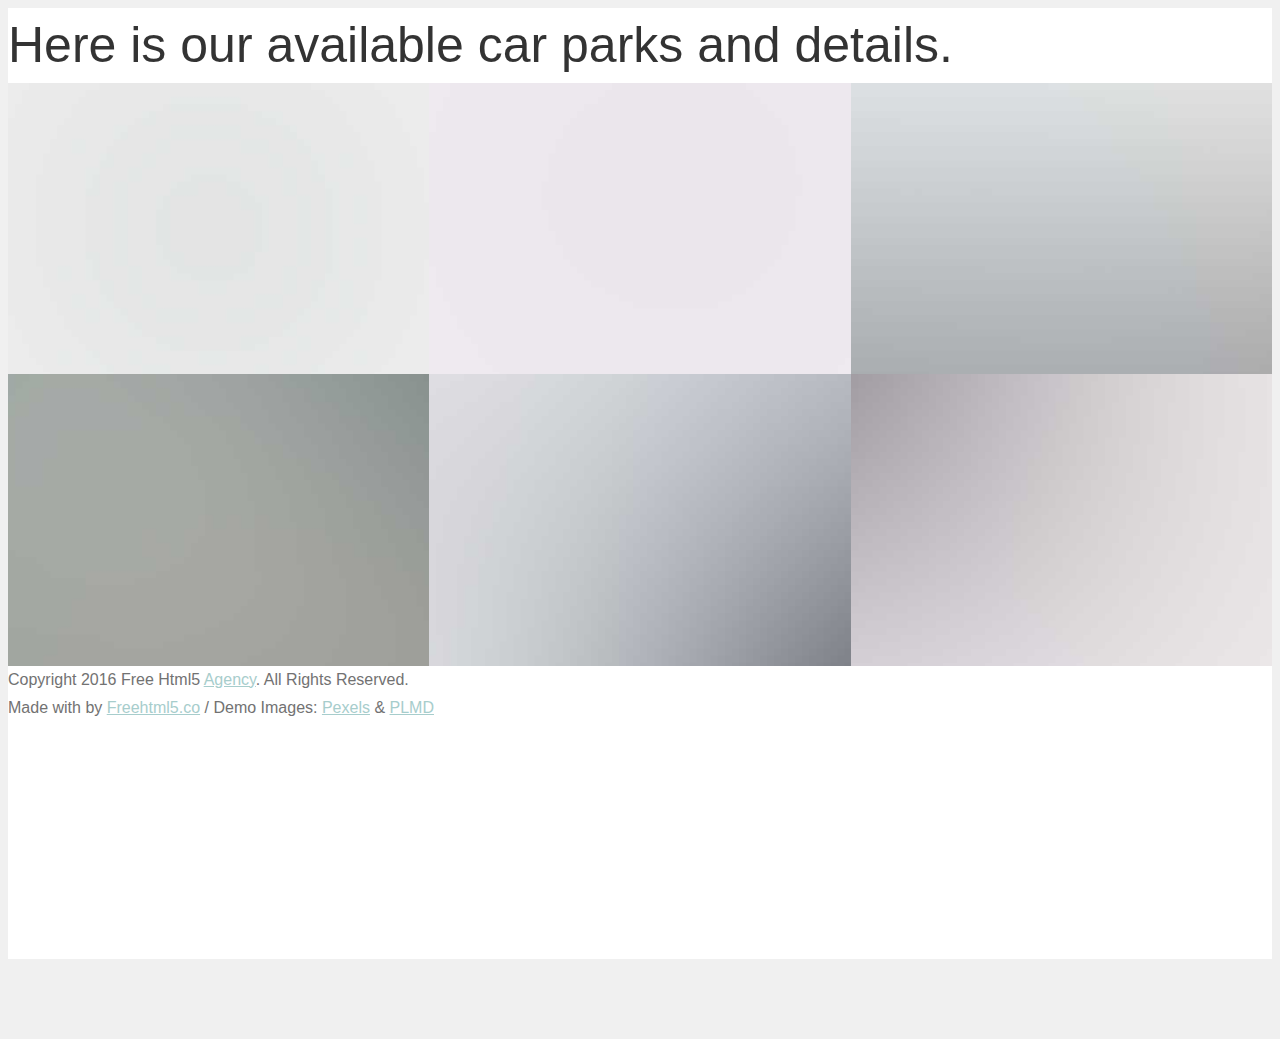
<file: parks/index.html>
<!DOCTYPE html>
	<head>
	<meta charset="utf-8">
	<meta http-equiv="X-UA-Compatible" content="IE=edge">
	<title>Car Parks</title>
	<meta name="viewport" content="width=device-width, initial-scale=1">
	<link rel="stylesheet" href="css/animate.css">
	<link rel="stylesheet" href="css/style.css">
	<link rel="stylesheet" href="css/stars.css">

	</head>
	<body>

	
	<div id="fh5co-page">
	
		<div id="fh5co-intro-section">
			<div class="container">
				<div class="row">
					<div class="col-md-8 animate-box">
						<h2 class="intro-heading">Here is our available car parks and details.</h2>
						
				</div>
			</div>
		</div>
		<div id="fh5co-portfolio-section">
			<div class="container">
		

				<div id="portfoliolist" class="animate-box">
					
					<div class="portfolio all logo" data-cat="logo">
						<div class="portfolio-wrapper">				
							<img src="images/portfolio_pic1.jpg" alt= "" />
							<div class="label">
								<div class="label-text">
									<a class="text-title">Car Park 1</a>
									<span class="text-category">Logo</span>
								</div>
								<div class="label-bg"></div>
							</div>
						</div>
					</div>				

					<div class="portfolio all card web" data-cat="card">
						<div class="portfolio-wrapper">			
							<img src="images/portfolio_pic2.jpg" alt="" />
							<div class="label">
								<div class="label-text">
									<a class="text-title">Card</a>
									<span class="text-category">Card</span>
								</div>
								<div class="label-bg"></div>
							</div>
						</div>
					</div>		
					
					<div class="portfolio all web" data-cat="web">
						<div class="portfolio-wrapper">						
							<img src="images/portfolio_pic3.jpg" alt="" />
							<div class="label">
								<div class="label-text">
									<a class="text-title">Sonor's Design</a>
									<span class="text-category">Web design</span>
								</div>
								<div class="label-bg"></div>
							</div>
						</div>
					</div>				
					
					<div class="portfolio all card" data-cat="card">
						<div class="portfolio-wrapper">			
							<img src="images/portfolio_pic4.jpg" alt="" />
							<div class="label">
								<div class="label-text">
									<a class="text-title">Typography Company</a>
									<span class="text-category">Business card</span>
								</div>
								<div class="label-bg"></div>
							</div>
						</div>
					</div>	
								
					<div class="portfolio all app" data-cat="app">
						<div class="portfolio-wrapper">
							<img src="images/portfolio_pic5.jpg" alt="" />
							<div class="label">
								<div class="label-text">
									<a class="text-title">Weatherette</a>
									<span class="text-category">App</span>
								</div>
								<div class="label-bg"></div>
							</div>
						</div>
					</div>			
					
					<div class="portfolio all card" data-cat="card">
						<div class="portfolio-wrapper">			
							<img src="images/portfolio_pic6.jpg" alt="" />
							<div class="label">
								<div class="label-text">
									<a class="text-title">BMF</a>
									<span class="text-category">Business card</span>
								</div>
								<div class="label-bg"></div>
							</div>
						</div>
					</div>	
					
					<!--div class="portfolio all card" data-cat="card">
						<div class="portfolio-wrapper">			
							<img src="images/portfolio_pic7.jpg" alt="" />
							<div class="label">
								<div class="label-text">
									<a class="text-title">Techlion</a>
									<span class="text-category">Business card</span>
								</div>
								<div class="label-bg"></div>
							</div>
						</div>
					</div--->	
					
					<div class="stars-outer">
						<div class="stars-inner"></div>
					  </div>
		<footer>
			<div id="footer" class="fh5co-border-line">
				<div class="container">
					<div class="row">
						<div class="col-md-6">
							<p>Copyright 2016 Free Html5 <a href="#">Agency</a>. All Rights Reserved. <br>Made with <i class="icon-heart3 love"></i> by <a href="http://freehtml5.co/" target="_blank">Freehtml5.co</a> / Demo Images: <a href="https://www.pexels.com/" target="_blank">Pexels</a> &amp; <a href="http://plmd.me/" target="_blank">PLMD</a> </p>
						</div>
						<div class="col-md-6 social-text-align">
							<p class="fh5co-social-icons">
								<a href="#"><i class="icon-twitter-with-circle"></i></a>
								<a href="#"><i class="icon-facebook-with-circle"></i></a>
								<a href="#"><i class="icon-instagram-with-circle"></i></a>
							</p>
						</div>
					</div>
				</div>
			</div>
		</footer>
	
	</div>

	<!-- jQuery -->
	<script src="js/jquery.min.js"></script>
	<!-- jQuery Easing -->
	<script src="js/jquery.easing.1.3.js"></script>
	<!-- Bootstrap -->
	<script src="js/bootstrap.min.js"></script>
	<!-- Waypoints -->
	<script src="js/jquery.waypoints.min.js"></script>
	<!-- Portfolio Filter Mixitup -->
	<script type="text/javascript" src="js/jquery.mixitup.min.js"></script>

	<!-- Main JS (Do not remove) -->
	<script src="js/main.js"></script>

	<script type="text/javascript">
	$(function () {
		
		var filterList = {
		
			init: function () {
			
				// MixItUp plugin
				// http://mixitup.io
				$('#portfoliolist').mixItUp({
  				selectors: {
    			  target: '.portfolio',
    			  filter: '.filter'	
    		  },
    		  load: {
      		  filter: '.all'  
      		}     
				});								
			
			}

		};
		
		// Run the show!
		filterList.init();
		ratings();
		
		
	});	

	function ratings(){
		const ratings = {
  hotel_a : 2.8,
  hotel_b : 3.3,
  hotel_c : 1.9,
  hotel_d : 4.3,
  hotel_e : 4.74
};

// total number of stars
const starTotal = 5;

for(const rating in ratings) {  
  const starPercentage = (ratings[rating] / starTotal) * 100;
  const starPercentageRounded = `${(Math.round(starPercentage / 10) * 10)}%`;
  document.querySelector(`.${rating} .stars-inner`).style.width = starPercentageRounded; 
}
	}
	</script>

	</body>
</html>
</file>
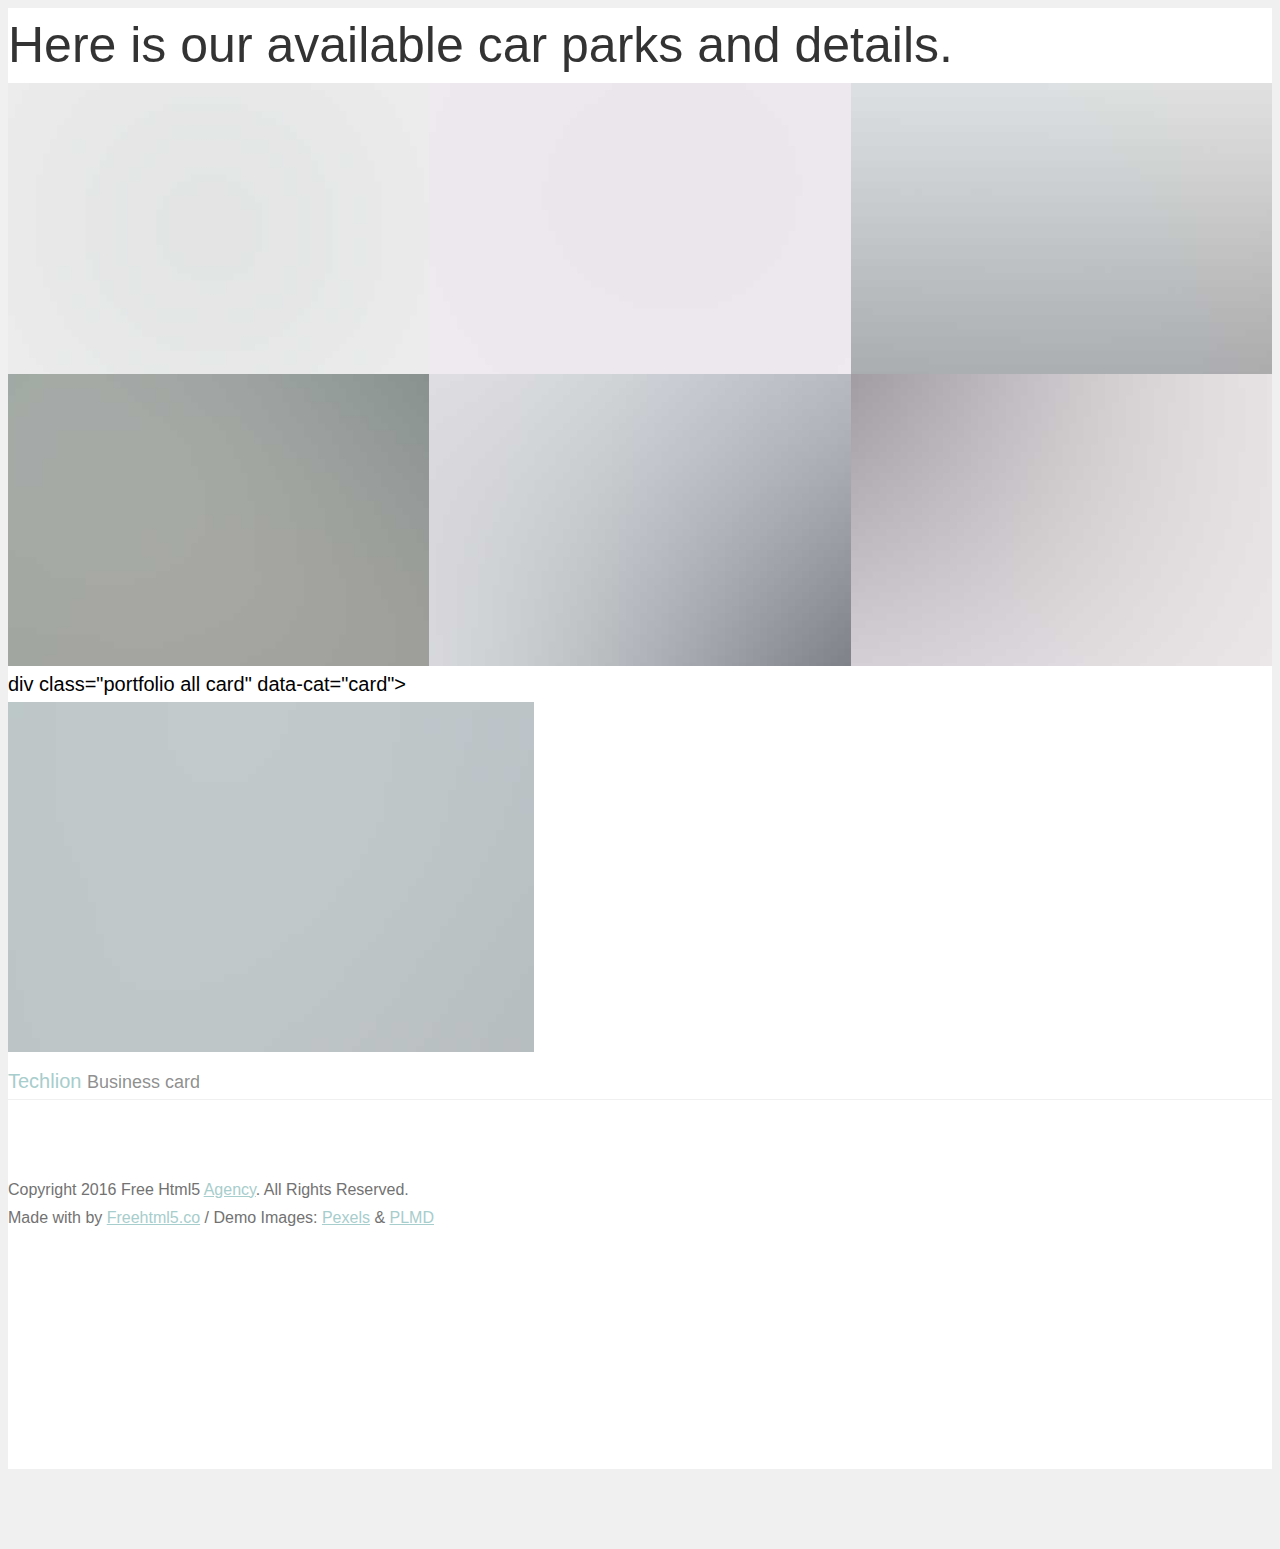
<file: RecycleBin/parks/index.html>
<!DOCTYPE html>
	<head>
	<meta charset="utf-8">
	<meta http-equiv="X-UA-Compatible" content="IE=edge">
	<title>Car Parks</title>
	<meta name="viewport" content="width=device-width, initial-scale=1">
	<link rel="stylesheet" href="css/animate.css">
	<link rel="stylesheet" href="css/style.css">
	<link rel="stylesheet" href="css/stars.css">

	</head>
	<body>

	
	<div id="fh5co-page">
	
		<div id="fh5co-intro-section">
			<div class="container">
				<div class="row">
					<div class="col-md-8 animate-box">
						<h2 class="intro-heading">Here is our available car parks and details.</h2>
						
				</div>
			</div>
		</div>
		<div id="fh5co-portfolio-section">
			<div class="container">
		

				<div id="portfoliolist" class="animate-box">
					
					<div class="portfolio all logo" data-cat="logo">
						<div class="portfolio-wrapper">				
							<img src="images/portfolio_pic1.jpg" alt= "" />
							<div class="label">
								<div class="label-text">
									<a class="text-title">Car Park 1</a>
									<span class="text-category">Logo</span>
								</div>
								<div class="label-bg"></div>
							</div>
						</div>
					</div>				

					<div class="portfolio all card web" data-cat="card">
						<div class="portfolio-wrapper">			
							<img src="images/portfolio_pic2.jpg" alt="" />
							<div class="label">
								<div class="label-text">
									<a class="text-title">Card</a>
									<span class="text-category">Card</span>
								</div>
								<div class="label-bg"></div>
							</div>
						</div>
					</div>		
					
					<div class="portfolio all web" data-cat="web">
						<div class="portfolio-wrapper">						
							<img src="images/portfolio_pic3.jpg" alt="" />
							<div class="label">
								<div class="label-text">
									<a class="text-title">Sonor's Design</a>
									<span class="text-category">Web design</span>
								</div>
								<div class="label-bg"></div>
							</div>
						</div>
					</div>				
					
					<div class="portfolio all card" data-cat="card">
						<div class="portfolio-wrapper">			
							<img src="images/portfolio_pic4.jpg" alt="" />
							<div class="label">
								<div class="label-text">
									<a class="text-title">Typography Company</a>
									<span class="text-category">Business card</span>
								</div>
								<div class="label-bg"></div>
							</div>
						</div>
					</div>	
								
					<div class="portfolio all app" data-cat="app">
						<div class="portfolio-wrapper">
							<img src="images/portfolio_pic5.jpg" alt="" />
							<div class="label">
								<div class="label-text">
									<a class="text-title">Weatherette</a>
									<span class="text-category">App</span>
								</div>
								<div class="label-bg"></div>
							</div>
						</div>
					</div>			
					
					<div class="portfolio all card" data-cat="card">
						<div class="portfolio-wrapper">			
							<img src="images/portfolio_pic6.jpg" alt="" />
							<div class="label">
								<div class="label-text">
									<a class="text-title">BMF</a>
									<span class="text-category">Business card</span>
								</div>
								<div class="label-bg"></div>
							</div>
						</div>
					</div>	
					
					<!-->div class="portfolio all card" data-cat="card">
						<div class="portfolio-wrapper">			
							<img src="images/portfolio_pic7.jpg" alt="" />
							<div class="label">
								<div class="label-text">
									<a class="text-title">Techlion</a>
									<span class="text-category">Business card</span>
								</div>
								<div class="label-bg"></div>
							</div>
						</div>
					</div--->	
					
					<div class="stars-outer">
						<div class="stars-inner"></div>
					  </div>
		<footer>
			<div id="footer" class="fh5co-border-line">
				<div class="container">
					<div class="row">
						<div class="col-md-6">
							<p>Copyright 2016 Free Html5 <a href="#">Agency</a>. All Rights Reserved. <br>Made with <i class="icon-heart3 love"></i> by <a href="http://freehtml5.co/" target="_blank">Freehtml5.co</a> / Demo Images: <a href="https://www.pexels.com/" target="_blank">Pexels</a> &amp; <a href="http://plmd.me/" target="_blank">PLMD</a> </p>
						</div>
						<div class="col-md-6 social-text-align">
							<p class="fh5co-social-icons">
								<a href="#"><i class="icon-twitter-with-circle"></i></a>
								<a href="#"><i class="icon-facebook-with-circle"></i></a>
								<a href="#"><i class="icon-instagram-with-circle"></i></a>
							</p>
						</div>
					</div>
				</div>
			</div>
		</footer>
	
	</div>

	<!-- jQuery -->
	<script src="js/jquery.min.js"></script>
	<!-- jQuery Easing -->
	<script src="js/jquery.easing.1.3.js"></script>
	<!-- Bootstrap -->
	<script src="js/bootstrap.min.js"></script>
	<!-- Waypoints -->
	<script src="js/jquery.waypoints.min.js"></script>
	<!-- Portfolio Filter Mixitup -->
	<script type="text/javascript" src="js/jquery.mixitup.min.js"></script>

	<!-- Main JS (Do not remove) -->
	<script src="js/main.js"></script>

	<script type="text/javascript">
	$(function () {
		
		var filterList = {
		
			init: function () {
			
				// MixItUp plugin
				// http://mixitup.io
				$('#portfoliolist').mixItUp({
  				selectors: {
    			  target: '.portfolio',
    			  filter: '.filter'	
    		  },
    		  load: {
      		  filter: '.all'  
      		}     
				});								
			
			}

		};
		
		// Run the show!
		filterList.init();
		ratings();
		
		
	});	

	function ratings(){
		const ratings = {
  hotel_a : 2.8,
  hotel_b : 3.3,
  hotel_c : 1.9,
  hotel_d : 4.3,
  hotel_e : 4.74
};

// total number of stars
const starTotal = 5;

for(const rating in ratings) {  
  const starPercentage = (ratings[rating] / starTotal) * 100;
  const starPercentageRounded = `${(Math.round(starPercentage / 10) * 10)}%`;
  document.querySelector(`.${rating} .stars-inner`).style.width = starPercentageRounded; 
}
	}
	</script>

	</body>
</html>
</file>
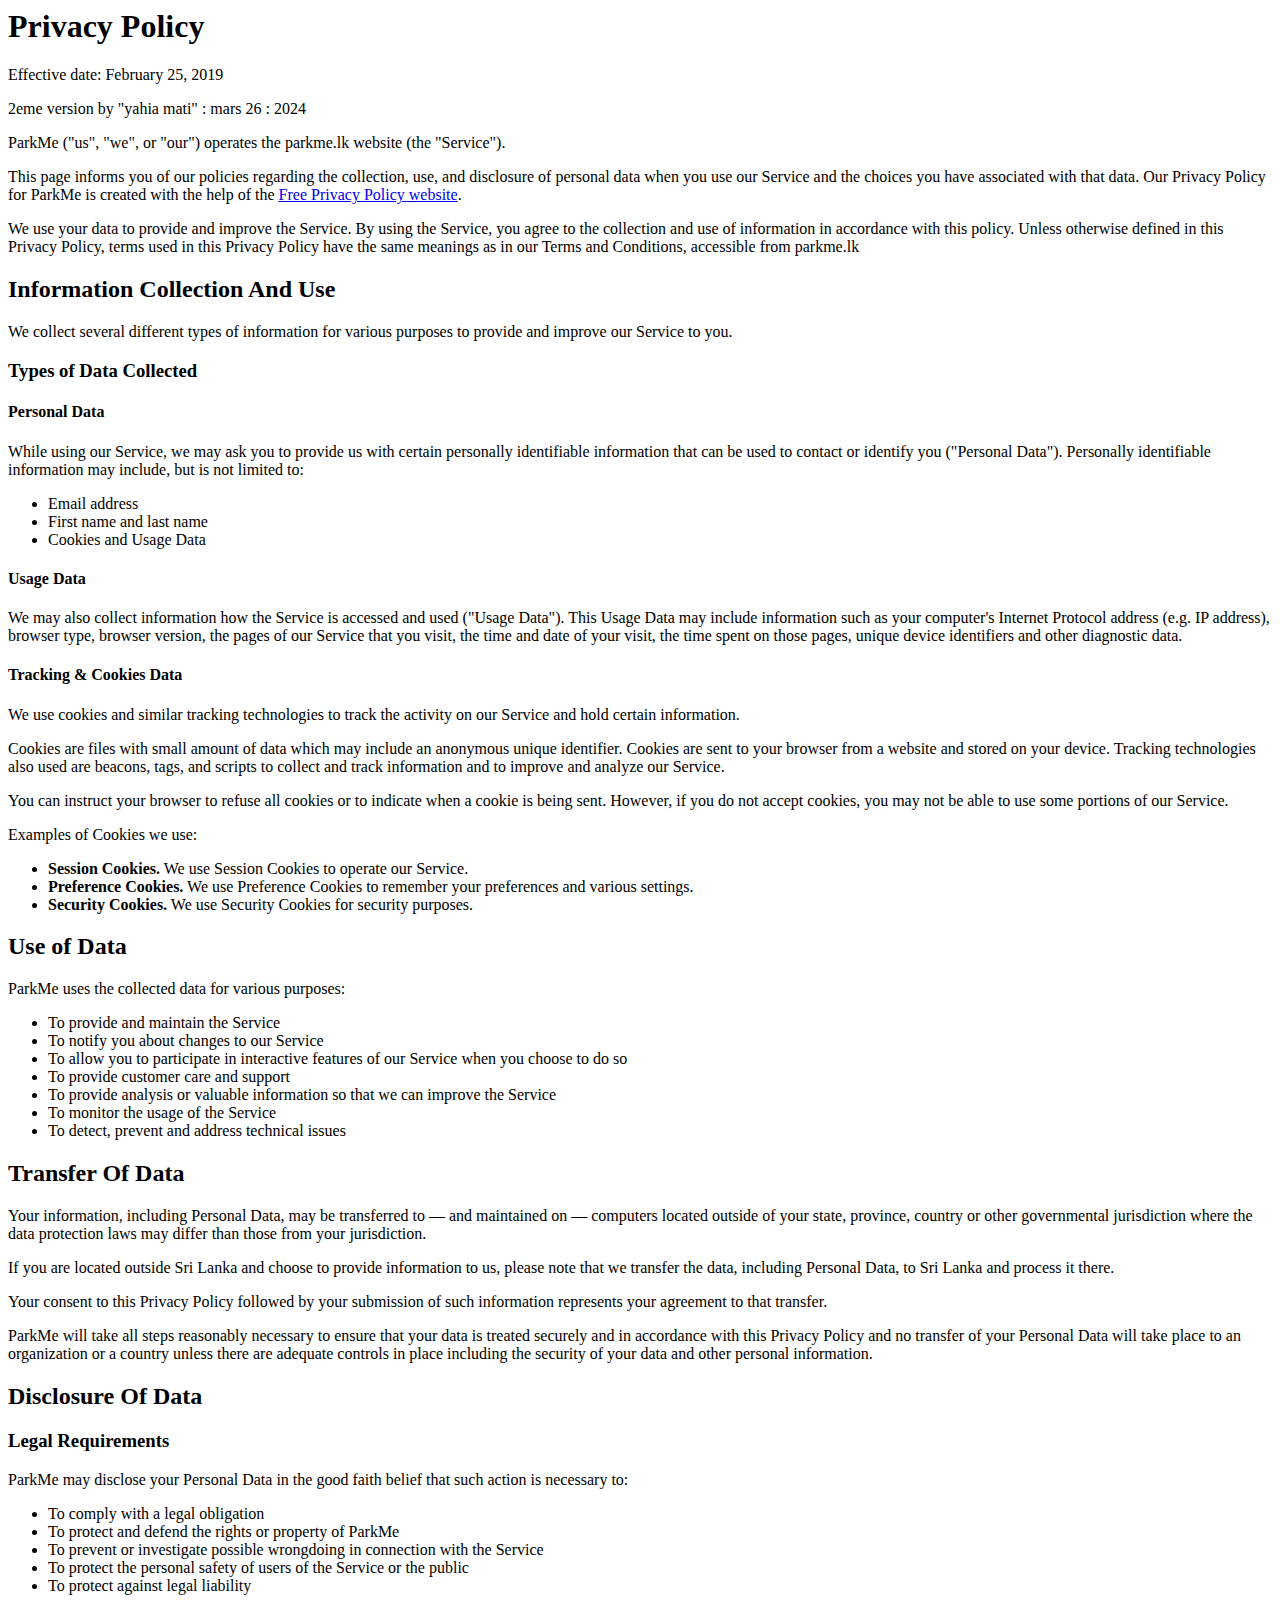
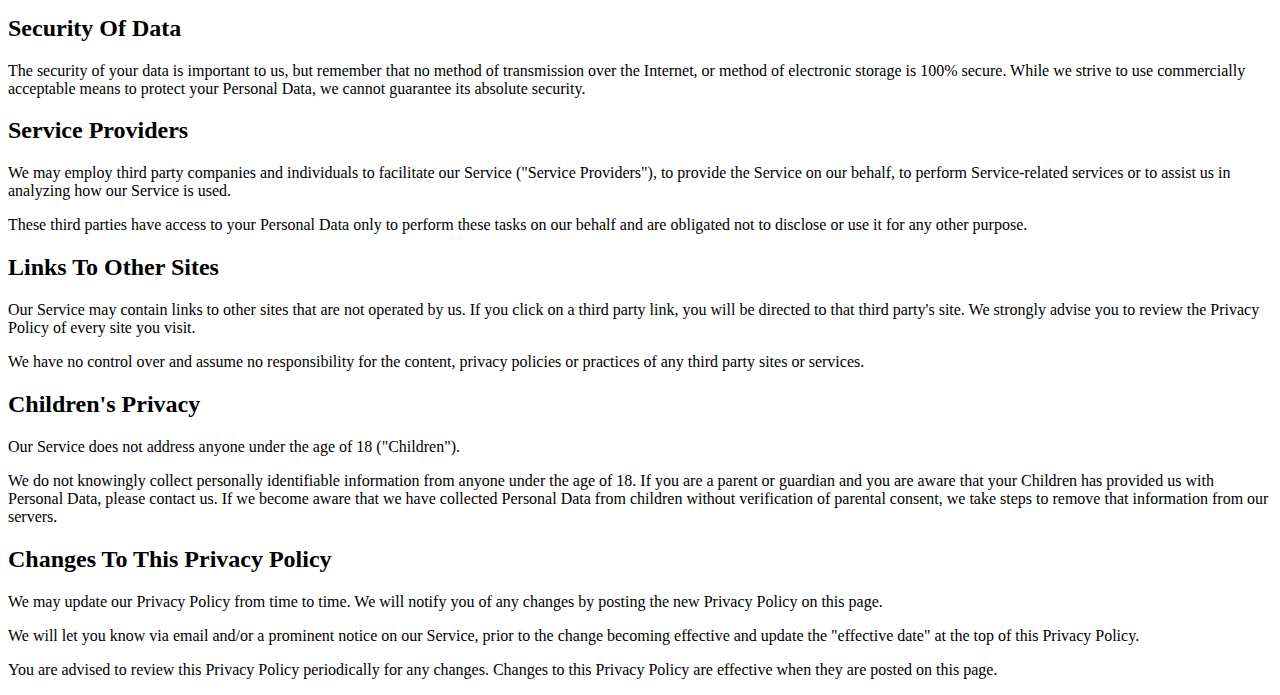
<file: Interface/privacy.html>
<html>
<head>
<title>Privacy Policy</title>
</head>
<body>
<h1>Privacy Policy</h1>


<p>Effective date: February 25, 2019</p>
<p>2eme version by "yahia mati" : mars 26 : 2024</p>


<p>ParkMe ("us", "we", or "our") operates the parkme.lk website (the "Service").</p>

<p>This page informs you of our policies regarding the collection, use, and disclosure of personal data when you use our Service and the choices you have associated with that data. Our Privacy Policy  for ParkMe is created with the help of the <a href="https://www.freeprivacypolicy.com/">Free Privacy Policy website</a>.</p>

<p>We use your data to provide and improve the Service. By using the Service, you agree to the collection and use of information in accordance with this policy. Unless otherwise defined in this Privacy Policy, terms used in this Privacy Policy have the same meanings as in our Terms and Conditions, accessible from parkme.lk</p>


<h2>Information Collection And Use</h2>

<p>We collect several different types of information for various purposes to provide and improve our Service to you.</p>

<h3>Types of Data Collected</h3>

<h4>Personal Data</h4>

<p>While using our Service, we may ask you to provide us with certain personally identifiable information that can be used to contact or identify you ("Personal Data"). Personally identifiable information may include, but is not limited to:</p>

<ul>
<li>Email address</li><li>First name and last name</li><li>Cookies and Usage Data</li>
</ul>

<h4>Usage Data</h4>

<p>We may also collect information how the Service is accessed and used ("Usage Data"). This Usage Data may include information such as your computer's Internet Protocol address (e.g. IP address), browser type, browser version, the pages of our Service that you visit, the time and date of your visit, the time spent on those pages, unique device identifiers and other diagnostic data.</p>

<h4>Tracking & Cookies Data</h4>
<p>We use cookies and similar tracking technologies to track the activity on our Service and hold certain information.</p>
<p>Cookies are files with small amount of data which may include an anonymous unique identifier. Cookies are sent to your browser from a website and stored on your device. Tracking technologies also used are beacons, tags, and scripts to collect and track information and to improve and analyze our Service.</p>
<p>You can instruct your browser to refuse all cookies or to indicate when a cookie is being sent. However, if you do not accept cookies, you may not be able to use some portions of our Service.</p>
<p>Examples of Cookies we use:</p>
<ul>
    <li><strong>Session Cookies.</strong> We use Session Cookies to operate our Service.</li>
    <li><strong>Preference Cookies.</strong> We use Preference Cookies to remember your preferences and various settings.</li>
    <li><strong>Security Cookies.</strong> We use Security Cookies for security purposes.</li>
</ul>

<h2>Use of Data</h2>
    
<p>ParkMe uses the collected data for various purposes:</p>    
<ul>
    <li>To provide and maintain the Service</li>
    <li>To notify you about changes to our Service</li>
    <li>To allow you to participate in interactive features of our Service when you choose to do so</li>
    <li>To provide customer care and support</li>
    <li>To provide analysis or valuable information so that we can improve the Service</li>
    <li>To monitor the usage of the Service</li>
    <li>To detect, prevent and address technical issues</li>
</ul>

<h2>Transfer Of Data</h2>
<p>Your information, including Personal Data, may be transferred to — and maintained on — computers located outside of your state, province, country or other governmental jurisdiction where the data protection laws may differ than those from your jurisdiction.</p>
<p>If you are located outside Sri Lanka and choose to provide information to us, please note that we transfer the data, including Personal Data, to Sri Lanka and process it there.</p>
<p>Your consent to this Privacy Policy followed by your submission of such information represents your agreement to that transfer.</p>
<p>ParkMe will take all steps reasonably necessary to ensure that your data is treated securely and in accordance with this Privacy Policy and no transfer of your Personal Data will take place to an organization or a country unless there are adequate controls in place including the security of your data and other personal information.</p>

<h2>Disclosure Of Data</h2>

<h3>Legal Requirements</h3>
<p>ParkMe may disclose your Personal Data in the good faith belief that such action is necessary to:</p>
<ul>
    <li>To comply with a legal obligation</li>
    <li>To protect and defend the rights or property of ParkMe</li>
    <li>To prevent or investigate possible wrongdoing in connection with the Service</li>
    <li>To protect the personal safety of users of the Service or the public</li>
    <li>To protect against legal liability</li>
</ul>

<h2>Security Of Data</h2>
<p>The security of your data is important to us, but remember that no method of transmission over the Internet, or method of electronic storage is 100% secure. While we strive to use commercially acceptable means to protect your Personal Data, we cannot guarantee its absolute security.</p>

<h2>Service Providers</h2>
<p>We may employ third party companies and individuals to facilitate our Service ("Service Providers"), to provide the Service on our behalf, to perform Service-related services or to assist us in analyzing how our Service is used.</p>
<p>These third parties have access to your Personal Data only to perform these tasks on our behalf and are obligated not to disclose or use it for any other purpose.</p>



<h2>Links To Other Sites</h2>
<p>Our Service may contain links to other sites that are not operated by us. If you click on a third party link, you will be directed to that third party's site. We strongly advise you to review the Privacy Policy of every site you visit.</p>
<p>We have no control over and assume no responsibility for the content, privacy policies or practices of any third party sites or services.</p>


<h2>Children's Privacy</h2>
<p>Our Service does not address anyone under the age of 18 ("Children").</p>
<p>We do not knowingly collect personally identifiable information from anyone under the age of 18. If you are a parent or guardian and you are aware that your Children has provided us with Personal Data, please contact us. If we become aware that we have collected Personal Data from children without verification of parental consent, we take steps to remove that information from our servers.</p>


<h2>Changes To This Privacy Policy</h2>
<p>We may update our Privacy Policy from time to time. We will notify you of any changes by posting the new Privacy Policy on this page.</p>
<p>We will let you know via email and/or a prominent notice on our Service, prior to the change becoming effective and update the "effective date" at the top of this Privacy Policy.</p>
<p>You are advised to review this Privacy Policy periodically for any changes. Changes to this Privacy Policy are effective when they are posted on this page.</p>





</body>
</html>
</file>
<file: parks/css/style.css>
@font-face {
  font-family: 'icomoon';
  src: url("../fonts/icomoon/icomoon.eot?srf3rx");
  src: url("../fonts/icomoon/icomoon.eot?srf3rx#iefix") format("embedded-opentype"), url("../fonts/icomoon/icomoon.ttf?srf3rx") format("truetype"), url("../fonts/icomoon/icomoon.woff?srf3rx") format("woff"), url("../fonts/icomoon/icomoon.svg?srf3rx#icomoon") format("svg");
  font-weight: normal;
  font-style: normal;
}
/* =======================================================
*
* 	Template Style 
*	Edit this section
*
* ======================================================= */
body {
  font-family: "Roboto", Arial, serif;
  line-height: 1.8;
  font-size: 20px;
  background: #f0f0f0;
  font-weight: 300;
}
body.menu-show {
  overflow: hidden;
  position: fixed;
  height: 100%;
  width: 100%;
}

#fh5co-wrapper {
  height: 100%;
  width: 100%;
  overflow: hidden;
}
#fh5co-wrapper > div {
  width: 100%;
  height: 100%;
  overflow-y: hidden;
}

a {
  color: #A7CDCC;
  -webkit-transition: 0.5s;
  -o-transition: 0.5s;
  transition: 0.5s;
}
a:hover {
  text-decoration: underline;
  color: #A7CDCC;
}
a:focus, a:active {
  outline: none;
}

p, span {
  margin-bottom: 1.5em;
  font-size: 20px;
  color: #727272;
  font-weight: 300;
  font-family: "Roboto", Arial, serif;
}

span {
  font-size: 18px;
  color: rgba(114, 114, 114, 0.8);
}

h1, h2, h3, h4, h5, h6 {
  color: rgba(0, 0, 0, 0.8);
  font-family: "Roboto", Arial, serif;
  font-weight: 300;
  margin: 0 0 30px 0;
}

::-webkit-selection {
  color: #fcfcfc;
  background: #b7c2c2;
}

::-moz-selection {
  color: #fcfcfc;
  background: #b7c2c2;
}

::selection {
  color: #fcfcfc;
  background: #b7c2c2;
}

#fh5co-page {
  position: relative;
  -webkit-transition: all 0.8s cubic-bezier(0.175, 0.885, 0.32, 1.275);
  -moz-transition: all 0.8s cubic-bezier(0.175, 0.885, 0.32, 1.275);
  -ms-transition: all 0.8s cubic-bezier(0.175, 0.885, 0.32, 1.275);
  -o-transition: all 0.8s cubic-bezier(0.175, 0.885, 0.32, 1.275);
  transition: all 0.8s cubic-bezier(0.175, 0.885, 0.32, 1.275);
  -webkit-transform: scale(1);
  -moz-transform: scale(1);
  -ms-transform: scale(1);
  -o-transform: scale(1);
  transform: scale(1);
  background: #fff;
}
.menu-show #fh5co-page {
  -webkit-transform: scale(0.9);
  -moz-transform: scale(0.9);
  -ms-transform: scale(0.9);
  -o-transform: scale(0.9);
  transform: scale(0.9);
}

#fh5co-main-nav {
  position: absolute;
  top: 0;
  bottom: 0;
  left: 0;
  right: 0;
  width: 100%;
  height: 100%;
  background: rgba(0, 0, 0, 0.8);
  z-index: 1002;
  text-align: center;
  visibility: hidden;
  opacity: 0;
  -webkit-transition: all 0.8s cubic-bezier(0.175, 0.885, 0.32, 1.275);
  -moz-transition: all 0.8s cubic-bezier(0.175, 0.885, 0.32, 1.275);
  -ms-transition: all 0.8s cubic-bezier(0.175, 0.885, 0.32, 1.275);
  -o-transition: all 0.8s cubic-bezier(0.175, 0.885, 0.32, 1.275);
  transition: all 0.8s cubic-bezier(0.175, 0.885, 0.32, 1.275);
  -webkit-transform: scale(0);
  -moz-transform: scale(0);
  -ms-transform: scale(0);
  -o-transform: scale(0);
  transform: scale(0);
  overflow-y: scroll;
}
#fh5co-main-nav .fh5co-nav-toggle {
  position: absolute;
  top: 30px;
  right: 30px;
  padding: 20px;
  height: 50px;
  width: 50px;
  background: rgba(0, 0, 0, 0.1);
  line-height: 0;
  padding: 0 !important;
  visibility: hidden;
  opacity: 0;
  -webkit-border-radius: 50%;
  -moz-border-radius: 50%;
  -ms-border-radius: 50%;
  border-radius: 50%;
  -webkit-transition: 0.3s;
  -o-transition: 0.3s;
  transition: 0.3s;
}
#fh5co-main-nav .fh5co-nav-toggle:hover {
  background: rgba(0, 0, 0, 0.7);
}
#fh5co-main-nav .fh5co-nav-toggle i {
  top: 19px !important;
  left: 0 !important;
  margin: 0 !important;
  padding: 0 !important;
  line-height: 0;
  text-indent: 0;
}
#fh5co-main-nav .fh5co-nav-toggle.show {
  visibility: visible;
  opacity: 1;
}
.menu-show #fh5co-main-nav {
  visibility: visible;
  opacity: 1;
  -webkit-transform: scale(1);
  -moz-transform: scale(1);
  -ms-transform: scale(1);
  -o-transform: scale(1);
  transform: scale(1);
}
#fh5co-main-nav ul {
  text-align: center;
  padding: 50px 0 0 0;
  margin: 0;
}
@media screen and (max-width: 768px) {
  #fh5co-main-nav ul {
    padding: 20px 0 0 0;
  }
}
#fh5co-main-nav ul li {
  padding: 0;
  margin: 0;
}
#fh5co-main-nav ul li a {
  display: block;
  width: 100%;
  color: white;
  font-size: 50px;
  padding: 10px 0;
}
@media screen and (max-width: 768px) {
  #fh5co-main-nav ul li a {
    font-size: 30px;
    padding: 10px 0;
  }
}
#fh5co-main-nav ul li a:hover {
  background: rgba(0, 0, 0, 0.4);
}
#fh5co-main-nav ul li a:hover, #fh5co-main-nav ul li a:active, #fh5co-main-nav ul li a:focus {
  color: rgba(255, 255, 255, 0.8);
  outline: none;
  text-decoration: none;
}

.fh5co-table {
  display: table;
  width: 100%;
  height: 100%;
}
@media screen and (max-width: 768px) {
  .fh5co-table {
    display: block !important;
    height: inherit !important;
    width: inherit !important;
  }
}
.fh5co-table .fh5co-table-cell {
  width: 100%;
  height: 100%;
  display: table-cell;
  vertical-align: middle;
}
@media screen and (max-width: 768px) {
  .fh5co-table .fh5co-table-cell {
    display: block !important;
    height: inherit !important;
    width: inherit !important;
  }
}

.btn {
  text-transform: uppercase;
  letter-spacing: 2px;
  -webkit-transition: 0.3s;
  -o-transition: 0.3s;
  transition: 0.3s;
}
.btn.btn-primary {
  background: #A7CDCC;
  color: #fff;
  border: none !important;
  border: 2px solid transparent !important;
}
.btn.btn-primary:hover, .btn.btn-primary:active, .btn.btn-primary:focus {
  box-shadow: none;
  background: #A7CDCC;
}
.btn:hover, .btn:active, .btn:focus {
  background: #393e46 !important;
  color: #fff;
  outline: none !important;
}
.btn.btn-default:hover, .btn.btn-default:focus, .btn.btn-default:active {
  border-color: transparent;
}

header {
  padding: 4em 0;
}
@media screen and (max-width: 768px) {
  header {
    padding: 2em 0;
  }
}
header .fh5co-navbar-brand {
  float: left;
}
header .fh5co-navbar-brand .fh5co-logo {
  font-size: 35px;
  text-transform: uppercase;
  color: #000;
  font-weight: 300;
}
header .fh5co-navbar-brand .fh5co-logo:hover {
  text-decoration: none !important;
  color: #000 !important;
}
header .fh5co-navbar-brand .fh5co-logo:active, header .fh5co-navbar-brand .fh5co-logo:focus {
  outline: none;
  text-decoration: none;
}

.fh5co-nav-toggle {
  cursor: pointer;
  text-decoration: none;
}
.fh5co-nav-toggle.active i::before, .fh5co-nav-toggle.active i::after {
  background: #fff;
}
.fh5co-nav-toggle.dark.active i::before, .fh5co-nav-toggle.dark.active i::after {
  background: #fff;
}
.fh5co-nav-toggle:hover, .fh5co-nav-toggle:focus, .fh5co-nav-toggle:active {
  outline: none;
  border-bottom: none !important;
}
.fh5co-nav-toggle i {
  position: relative;
  display: -moz-inline-stack;
  display: inline-block;
  zoom: 1;
  *display: inline;
  width: 30px;
  height: 2px;
  color: #000;
  font: bold 14px/.4 Helvetica;
  text-transform: uppercase;
  text-indent: -55px;
  background: #000;
  transition: all .2s ease-out;
}
.menu-show .fh5co-nav-toggle i {
  background: #fff;
  color: #fff;
}
.fh5co-nav-toggle i::before, .fh5co-nav-toggle i::after {
  content: '';
  width: 30px;
  height: 2px;
  background: #000;
  position: absolute;
  left: 0;
  -webkit-transition: 0.2s;
  -o-transition: 0.2s;
  transition: 0.2s;
}
.menu-show .fh5co-nav-toggle i::before, .menu-show .fh5co-nav-toggle i::after {
  background: #fff;
}
.fh5co-nav-toggle.dark i {
  position: relative;
  color: #000;
  background: #000;
  transition: all .2s ease-out;
}
.fh5co-nav-toggle.dark i::before, .fh5co-nav-toggle.dark i::after {
  background: #000;
  -webkit-transition: 0.2s;
  -o-transition: 0.2s;
  transition: 0.2s;
}

.fh5co-nav-toggle i::before {
  top: -7px;
}

.fh5co-nav-toggle i::after {
  bottom: -7px;
}

.fh5co-nav-toggle:hover i::before {
  top: -10px;
}

.fh5co-nav-toggle:hover i::after {
  bottom: -10px;
}

.fh5co-nav-toggle.active i {
  background: transparent;
}

.fh5co-nav-toggle.active i::before {
  top: 0;
  -webkit-transform: rotateZ(45deg);
  -moz-transform: rotateZ(45deg);
  -ms-transform: rotateZ(45deg);
  -o-transform: rotateZ(45deg);
  transform: rotateZ(45deg);
}

.fh5co-nav-toggle.active i::after {
  bottom: 0;
  -webkit-transform: rotateZ(-45deg);
  -moz-transform: rotateZ(-45deg);
  -ms-transform: rotateZ(-45deg);
  -o-transform: rotateZ(-45deg);
  transform: rotateZ(-45deg);
}

.fh5co-nav-toggle {
  float: right;
  z-index: 1003;
  position: relative;
  display: block;
  margin: 0 auto;
  cursor: pointer;
  margin-top: 0px;
}
@media screen and (max-width: 768px) {
  .fh5co-nav-toggle {
    display: block;
    top: 0px;
  }
}

#fh5co-portfolio-section, #fh5co-intro-section,
#fh5co-services-section, #fh5co-contact-section,
#fh5co-team-section {
  padding-bottom: 5em;
}

#fh5co-intro-section {
  margin-bottom: 4em;
  padding-bottom: 3em;
}

.intro-heading {
  font-size: 50px;
  font-weight: 300;
  line-height: 1.5;
  margin-bottom: 0;
}
@media screen and (max-width: 768px) {
  .intro-heading {
    font-size: 30px;
  }
}

#filters {
  padding: 0;
  list-style: none;
}
#filters li {
  display: inline-block;
  margin-right: 20px;
}
#filters li span {
  display: block;
  text-decoration: none;
  cursor: pointer;
  color: rgba(0, 0, 0, 0.3);
}
#filters li span:hover, #filters li span:focus, #filters li span.active {
  color: #000 !important;
}

#portfoliolist .portfolio {
  -webkit-box-sizing: border-box;
  -moz-box-sizing: border-box;
  -o-box-sizing: border-box;
  width: 33.33%;
  display: none;
  float: left;
  overflow: hidden;
}
@media screen and (max-width: 992px) {
  #portfoliolist .portfolio {
    width: 50% !important;
  }
}
@media screen and (max-width: 768px) {
  #portfoliolist .portfolio {
    width: 50% !important;
  }
}
@media screen and (max-width: 480px) {
  #portfoliolist .portfolio {
    width: 100% !important;
  }
}

.portfolio-wrapper {
  overflow: hidden;
  position: relative !important;
  cursor: pointer;
}

.portfolio {
  overflow: hidden;
  position: relative;
  z-index: 1;
  float: left;
}

.portfolio img {
  max-width: 100%;
  z-index: -1;
  position: relative;
  -webkit-transform: scale(1.1);
  -moz-transform: scale(1.1);
  -ms-transform: scale(1.1);
  -o-transform: scale(1.1);
  transform: scale(1.1);
  -webkit-transition: all 600ms cubic-bezier(0.645, 0.045, 0.355, 1);
  transition: all 600ms cubic-bezier(0.645, 0.045, 0.355, 1);
}

.portfolio .label {
  position: absolute;
  width: 100%;
  height: 85px;
  bottom: -85px;
  -webkit-transition: all 300ms cubic-bezier(0.645, 0.045, 0.355, 1);
  transition: all 300ms cubic-bezier(0.645, 0.045, 0.355, 1);
}

.portfolio .label-bg {
  background: #A7CDCC;
  width: 100%;
  height: 100%;
  position: absolute;
  top: 0;
  left: 0;
}

.portfolio .label-text {
  color: #fff;
  position: relative;
  z-index: 500;
  padding: 5px 8px;
}
.portfolio .label-text a {
  font-size: 16px;
  font-weight: normal;
  color: #fff;
  display: block;
  margin-bottom: 10px;
  margin-top: 15px;
}
.portfolio .label-text a:hover {
  color: #fff !important;
  text-decoration: none !important;
}

.portfolio .text-category {
  display: block;
  color: #fff;
  font-size: 14px;
  text-transform: normal;
}

.portfolio:hover .label {
  bottom: 0;
}

.portfolio:hover img {
  -webkit-transform: scale(1.2);
  -moz-transform: scale(1.2);
  -ms-transform: scale(1.2);
  -o-transform: scale(1.2);
  transform: scale(1.2);
}

.team-section-grid {
  position: relative;
  background-size: cover;
  height: 450px;
  margin-bottom: 30px;
}
.team-section-grid .overlay-section {
  position: absolute;
  top: 0;
  bottom: 0;
  left: 0;
  right: 0;
  background: rgba(0, 0, 0, 0.5);
  opacity: 0;
  -webkit-transition: 0.6s;
  -o-transition: 0.6s;
  transition: 0.6s;
}
.team-section-grid .overlay-section h3 {
  color: #fff;
  margin-bottom: 10px;
  font-size: 20px;
  text-transform: uppercase;
  letter-spacing: 3px;
}
.team-section-grid .overlay-section p {
  color: rgba(255, 255, 255, 0.8);
}
.team-section-grid .overlay-section p.fh5co-social-icons a:hover, .team-section-grid .overlay-section p.fh5co-social-icons a:focus {
  text-decoration: none !important;
}
.team-section-grid .overlay-section p.fh5co-social-icons i {
  font-size: 32px;
}
.team-section-grid .overlay-section span {
  color: #fff;
  display: block;
}
.team-section-grid .overlay-section .desc {
  position: absolute;
  bottom: 0;
  left: 30px;
  right: 30px;
}
.team-section-grid:hover .overlay-section {
  opacity: 1;
}

.fh5co-services i {
  font-size: 60px;
  display: block;
  margin-bottom: 40px;
  color: #A7CDCC;
}

.fh5co-services-single .fh5co-services i {
  font-size: 80px;
}

.contact-info {
  margin-bottom: 4em;
  padding: 0;
}
.contact-info li {
  list-style: none;
  margin: 0 0 20px 0;
  position: relative;
  padding-left: 40px;
}
.contact-info li i {
  position: absolute;
  top: .3em;
  left: 0;
  font-size: 22px;
  color: #000;
}
.contact-info li a {
  color: #A7CDCC;
}

.form-control {
  -webkit-box-shadow: none;
  -moz-box-shadow: none;
  -ms-box-shadow: none;
  -o-box-shadow: none;
  box-shadow: none;
  border: none;
  border: 1px solid rgba(0, 0, 0, 0.1);
  font-size: 18px;
  font-weight: 300;
  -webkit-border-radius: 0px;
  -moz-border-radius: 0px;
  -ms-border-radius: 0px;
  border-radius: 0px;
}
.form-control:focus, .form-control:active {
  box-shadow: none;
  border: 1px solid rgba(0, 0, 0, 0.8);
}

input[type="text"] {
  height: 50px;
}

.form-group {
  margin-bottom: 30px;
}

#map {
  width: 100%;
  height: 500px;
  position: relative;
}
@media screen and (max-width: 768px) {
  #map {
    height: 200px;
  }
}

#footer {
  border-top: 1px solid rgba(0, 0, 0, 0.06);
  padding: 3em 0;
}
#footer p {
  font-size: 16px;
}
#footer p:last-child {
  margin-bottom: 0;
}
#footer p.fh5co-social-icons a:hover, #footer p.fh5co-social-icons a:focus {
  text-decoration: none !important;
}
#footer p.fh5co-social-icons i {
  font-size: 32px;
}
#footer .social-text-align {
  text-align: right;
}
@media screen and (max-width: 992px) {
  #footer .social-text-align {
    text-align: left !important;
  }
}

.heading-section {
  margin-bottom: 3em;
}
.heading-section h2 {
  font-size: 40px;
  font-weight: 300;
}
.heading-section h3 {
  font-weight: 300;
  line-height: 1.5em;
}

.js .animate-box {
  opacity: 0;
}

/*# sourceMappingURL=style.css.map */
.rating {
  float:left;
  width:300px;
}
.rating span { float:right; position:relative; }
.rating span input {
  position:absolute;
  top:0px;
  left:0px;
  opacity:0;
}
.rating span label {
  display:inline-block;
  width:30px;
  height:30px;
  text-align:center;
  color:#FFF;
  background:#ccc;
  font-size:30px;
  margin-right:2px;
  line-height:30px;
  border-radius:50%;
  -webkit-border-radius:50%;
}
.rating span:hover ~ span label,
.rating span:hover label,
.rating span.checked label,
.rating span.checked ~ span label {
  background:#F90;
  color:#FFF;
}
</file>
<file: parks/css/stars.css>
.txt-center {
    text-align: center;
}
.hide {
    display: none;
}

.clear {
    float: none;
    clear: both;
}

.rating {
    width: 90px;
    unicode-bidi: bidi-override;
    direction: rtl;
    text-align: center;
    position: relative;
}

.rating > label {
    float: right;
    display: inline;
    padding: 0;
    margin: 0;
    position: relative;
    width: 1.1em;
    cursor: pointer;
    color: #000;
}

.rating > label:hover,
.rating > label:hover ~ label,
.rating > input.radio-btn:checked ~ label {
    color: transparent;
}

.rating > label:hover:before,
.rating > label:hover ~ label:before,
.rating > input.radio-btn:checked ~ label:before,
.rating > input.radio-btn:checked ~ label:before {
    content: "\2605";
    position: absolute;
    left: 0;
    color: #FFD700;
}
</file>
<file: RecycleBin/parks/css/style.css>
@font-face {
  font-family: 'icomoon';
  src: url("../fonts/icomoon/icomoon.eot?srf3rx");
  src: url("../fonts/icomoon/icomoon.eot?srf3rx#iefix") format("embedded-opentype"), url("../fonts/icomoon/icomoon.ttf?srf3rx") format("truetype"), url("../fonts/icomoon/icomoon.woff?srf3rx") format("woff"), url("../fonts/icomoon/icomoon.svg?srf3rx#icomoon") format("svg");
  font-weight: normal;
  font-style: normal;
}
/* =======================================================
*
* 	Template Style 
*	Edit this section
*
* ======================================================= */
body {
  font-family: "Roboto", Arial, serif;
  line-height: 1.8;
  font-size: 20px;
  background: #f0f0f0;
  font-weight: 300;
}
body.menu-show {
  overflow: hidden;
  position: fixed;
  height: 100%;
  width: 100%;
}

#fh5co-wrapper {
  height: 100%;
  width: 100%;
  overflow: hidden;
}
#fh5co-wrapper > div {
  width: 100%;
  height: 100%;
  overflow-y: hidden;
}

a {
  color: #A7CDCC;
  -webkit-transition: 0.5s;
  -o-transition: 0.5s;
  transition: 0.5s;
}
a:hover {
  text-decoration: underline;
  color: #A7CDCC;
}
a:focus, a:active {
  outline: none;
}

p, span {
  margin-bottom: 1.5em;
  font-size: 20px;
  color: #727272;
  font-weight: 300;
  font-family: "Roboto", Arial, serif;
}

span {
  font-size: 18px;
  color: rgba(114, 114, 114, 0.8);
}

h1, h2, h3, h4, h5, h6 {
  color: rgba(0, 0, 0, 0.8);
  font-family: "Roboto", Arial, serif;
  font-weight: 300;
  margin: 0 0 30px 0;
}

::-webkit-selection {
  color: #fcfcfc;
  background: #b7c2c2;
}

::-moz-selection {
  color: #fcfcfc;
  background: #b7c2c2;
}

::selection {
  color: #fcfcfc;
  background: #b7c2c2;
}

#fh5co-page {
  position: relative;
  -webkit-transition: all 0.8s cubic-bezier(0.175, 0.885, 0.32, 1.275);
  -moz-transition: all 0.8s cubic-bezier(0.175, 0.885, 0.32, 1.275);
  -ms-transition: all 0.8s cubic-bezier(0.175, 0.885, 0.32, 1.275);
  -o-transition: all 0.8s cubic-bezier(0.175, 0.885, 0.32, 1.275);
  transition: all 0.8s cubic-bezier(0.175, 0.885, 0.32, 1.275);
  -webkit-transform: scale(1);
  -moz-transform: scale(1);
  -ms-transform: scale(1);
  -o-transform: scale(1);
  transform: scale(1);
  background: #fff;
}
.menu-show #fh5co-page {
  -webkit-transform: scale(0.9);
  -moz-transform: scale(0.9);
  -ms-transform: scale(0.9);
  -o-transform: scale(0.9);
  transform: scale(0.9);
}

#fh5co-main-nav {
  position: absolute;
  top: 0;
  bottom: 0;
  left: 0;
  right: 0;
  width: 100%;
  height: 100%;
  background: rgba(0, 0, 0, 0.8);
  z-index: 1002;
  text-align: center;
  visibility: hidden;
  opacity: 0;
  -webkit-transition: all 0.8s cubic-bezier(0.175, 0.885, 0.32, 1.275);
  -moz-transition: all 0.8s cubic-bezier(0.175, 0.885, 0.32, 1.275);
  -ms-transition: all 0.8s cubic-bezier(0.175, 0.885, 0.32, 1.275);
  -o-transition: all 0.8s cubic-bezier(0.175, 0.885, 0.32, 1.275);
  transition: all 0.8s cubic-bezier(0.175, 0.885, 0.32, 1.275);
  -webkit-transform: scale(0);
  -moz-transform: scale(0);
  -ms-transform: scale(0);
  -o-transform: scale(0);
  transform: scale(0);
  overflow-y: scroll;
}
#fh5co-main-nav .fh5co-nav-toggle {
  position: absolute;
  top: 30px;
  right: 30px;
  padding: 20px;
  height: 50px;
  width: 50px;
  background: rgba(0, 0, 0, 0.1);
  line-height: 0;
  padding: 0 !important;
  visibility: hidden;
  opacity: 0;
  -webkit-border-radius: 50%;
  -moz-border-radius: 50%;
  -ms-border-radius: 50%;
  border-radius: 50%;
  -webkit-transition: 0.3s;
  -o-transition: 0.3s;
  transition: 0.3s;
}
#fh5co-main-nav .fh5co-nav-toggle:hover {
  background: rgba(0, 0, 0, 0.7);
}
#fh5co-main-nav .fh5co-nav-toggle i {
  top: 19px !important;
  left: 0 !important;
  margin: 0 !important;
  padding: 0 !important;
  line-height: 0;
  text-indent: 0;
}
#fh5co-main-nav .fh5co-nav-toggle.show {
  visibility: visible;
  opacity: 1;
}
.menu-show #fh5co-main-nav {
  visibility: visible;
  opacity: 1;
  -webkit-transform: scale(1);
  -moz-transform: scale(1);
  -ms-transform: scale(1);
  -o-transform: scale(1);
  transform: scale(1);
}
#fh5co-main-nav ul {
  text-align: center;
  padding: 50px 0 0 0;
  margin: 0;
}
@media screen and (max-width: 768px) {
  #fh5co-main-nav ul {
    padding: 20px 0 0 0;
  }
}
#fh5co-main-nav ul li {
  padding: 0;
  margin: 0;
}
#fh5co-main-nav ul li a {
  display: block;
  width: 100%;
  color: white;
  font-size: 50px;
  padding: 10px 0;
}
@media screen and (max-width: 768px) {
  #fh5co-main-nav ul li a {
    font-size: 30px;
    padding: 10px 0;
  }
}
#fh5co-main-nav ul li a:hover {
  background: rgba(0, 0, 0, 0.4);
}
#fh5co-main-nav ul li a:hover, #fh5co-main-nav ul li a:active, #fh5co-main-nav ul li a:focus {
  color: rgba(255, 255, 255, 0.8);
  outline: none;
  text-decoration: none;
}

.fh5co-table {
  display: table;
  width: 100%;
  height: 100%;
}
@media screen and (max-width: 768px) {
  .fh5co-table {
    display: block !important;
    height: inherit !important;
    width: inherit !important;
  }
}
.fh5co-table .fh5co-table-cell {
  width: 100%;
  height: 100%;
  display: table-cell;
  vertical-align: middle;
}
@media screen and (max-width: 768px) {
  .fh5co-table .fh5co-table-cell {
    display: block !important;
    height: inherit !important;
    width: inherit !important;
  }
}

.btn {
  text-transform: uppercase;
  letter-spacing: 2px;
  -webkit-transition: 0.3s;
  -o-transition: 0.3s;
  transition: 0.3s;
}
.btn.btn-primary {
  background: #A7CDCC;
  color: #fff;
  border: none !important;
  border: 2px solid transparent !important;
}
.btn.btn-primary:hover, .btn.btn-primary:active, .btn.btn-primary:focus {
  box-shadow: none;
  background: #A7CDCC;
}
.btn:hover, .btn:active, .btn:focus {
  background: #393e46 !important;
  color: #fff;
  outline: none !important;
}
.btn.btn-default:hover, .btn.btn-default:focus, .btn.btn-default:active {
  border-color: transparent;
}

header {
  padding: 4em 0;
}
@media screen and (max-width: 768px) {
  header {
    padding: 2em 0;
  }
}
header .fh5co-navbar-brand {
  float: left;
}
header .fh5co-navbar-brand .fh5co-logo {
  font-size: 35px;
  text-transform: uppercase;
  color: #000;
  font-weight: 300;
}
header .fh5co-navbar-brand .fh5co-logo:hover {
  text-decoration: none !important;
  color: #000 !important;
}
header .fh5co-navbar-brand .fh5co-logo:active, header .fh5co-navbar-brand .fh5co-logo:focus {
  outline: none;
  text-decoration: none;
}

.fh5co-nav-toggle {
  cursor: pointer;
  text-decoration: none;
}
.fh5co-nav-toggle.active i::before, .fh5co-nav-toggle.active i::after {
  background: #fff;
}
.fh5co-nav-toggle.dark.active i::before, .fh5co-nav-toggle.dark.active i::after {
  background: #fff;
}
.fh5co-nav-toggle:hover, .fh5co-nav-toggle:focus, .fh5co-nav-toggle:active {
  outline: none;
  border-bottom: none !important;
}
.fh5co-nav-toggle i {
  position: relative;
  display: -moz-inline-stack;
  display: inline-block;
  zoom: 1;
  *display: inline;
  width: 30px;
  height: 2px;
  color: #000;
  font: bold 14px/.4 Helvetica;
  text-transform: uppercase;
  text-indent: -55px;
  background: #000;
  transition: all .2s ease-out;
}
.menu-show .fh5co-nav-toggle i {
  background: #fff;
  color: #fff;
}
.fh5co-nav-toggle i::before, .fh5co-nav-toggle i::after {
  content: '';
  width: 30px;
  height: 2px;
  background: #000;
  position: absolute;
  left: 0;
  -webkit-transition: 0.2s;
  -o-transition: 0.2s;
  transition: 0.2s;
}
.menu-show .fh5co-nav-toggle i::before, .menu-show .fh5co-nav-toggle i::after {
  background: #fff;
}
.fh5co-nav-toggle.dark i {
  position: relative;
  color: #000;
  background: #000;
  transition: all .2s ease-out;
}
.fh5co-nav-toggle.dark i::before, .fh5co-nav-toggle.dark i::after {
  background: #000;
  -webkit-transition: 0.2s;
  -o-transition: 0.2s;
  transition: 0.2s;
}

.fh5co-nav-toggle i::before {
  top: -7px;
}

.fh5co-nav-toggle i::after {
  bottom: -7px;
}

.fh5co-nav-toggle:hover i::before {
  top: -10px;
}

.fh5co-nav-toggle:hover i::after {
  bottom: -10px;
}

.fh5co-nav-toggle.active i {
  background: transparent;
}

.fh5co-nav-toggle.active i::before {
  top: 0;
  -webkit-transform: rotateZ(45deg);
  -moz-transform: rotateZ(45deg);
  -ms-transform: rotateZ(45deg);
  -o-transform: rotateZ(45deg);
  transform: rotateZ(45deg);
}

.fh5co-nav-toggle.active i::after {
  bottom: 0;
  -webkit-transform: rotateZ(-45deg);
  -moz-transform: rotateZ(-45deg);
  -ms-transform: rotateZ(-45deg);
  -o-transform: rotateZ(-45deg);
  transform: rotateZ(-45deg);
}

.fh5co-nav-toggle {
  float: right;
  z-index: 1003;
  position: relative;
  display: block;
  margin: 0 auto;
  cursor: pointer;
  margin-top: 0px;
}
@media screen and (max-width: 768px) {
  .fh5co-nav-toggle {
    display: block;
    top: 0px;
  }
}

#fh5co-portfolio-section, #fh5co-intro-section,
#fh5co-services-section, #fh5co-contact-section,
#fh5co-team-section {
  padding-bottom: 5em;
}

#fh5co-intro-section {
  margin-bottom: 4em;
  padding-bottom: 3em;
}

.intro-heading {
  font-size: 50px;
  font-weight: 300;
  line-height: 1.5;
  margin-bottom: 0;
}
@media screen and (max-width: 768px) {
  .intro-heading {
    font-size: 30px;
  }
}

#filters {
  padding: 0;
  list-style: none;
}
#filters li {
  display: inline-block;
  margin-right: 20px;
}
#filters li span {
  display: block;
  text-decoration: none;
  cursor: pointer;
  color: rgba(0, 0, 0, 0.3);
}
#filters li span:hover, #filters li span:focus, #filters li span.active {
  color: #000 !important;
}

#portfoliolist .portfolio {
  -webkit-box-sizing: border-box;
  -moz-box-sizing: border-box;
  -o-box-sizing: border-box;
  width: 33.33%;
  display: none;
  float: left;
  overflow: hidden;
}
@media screen and (max-width: 992px) {
  #portfoliolist .portfolio {
    width: 50% !important;
  }
}
@media screen and (max-width: 768px) {
  #portfoliolist .portfolio {
    width: 50% !important;
  }
}
@media screen and (max-width: 480px) {
  #portfoliolist .portfolio {
    width: 100% !important;
  }
}

.portfolio-wrapper {
  overflow: hidden;
  position: relative !important;
  cursor: pointer;
}

.portfolio {
  overflow: hidden;
  position: relative;
  z-index: 1;
  float: left;
}

.portfolio img {
  max-width: 100%;
  z-index: -1;
  position: relative;
  -webkit-transform: scale(1.1);
  -moz-transform: scale(1.1);
  -ms-transform: scale(1.1);
  -o-transform: scale(1.1);
  transform: scale(1.1);
  -webkit-transition: all 600ms cubic-bezier(0.645, 0.045, 0.355, 1);
  transition: all 600ms cubic-bezier(0.645, 0.045, 0.355, 1);
}

.portfolio .label {
  position: absolute;
  width: 100%;
  height: 85px;
  bottom: -85px;
  -webkit-transition: all 300ms cubic-bezier(0.645, 0.045, 0.355, 1);
  transition: all 300ms cubic-bezier(0.645, 0.045, 0.355, 1);
}

.portfolio .label-bg {
  background: #A7CDCC;
  width: 100%;
  height: 100%;
  position: absolute;
  top: 0;
  left: 0;
}

.portfolio .label-text {
  color: #fff;
  position: relative;
  z-index: 500;
  padding: 5px 8px;
}
.portfolio .label-text a {
  font-size: 16px;
  font-weight: normal;
  color: #fff;
  display: block;
  margin-bottom: 10px;
  margin-top: 15px;
}
.portfolio .label-text a:hover {
  color: #fff !important;
  text-decoration: none !important;
}

.portfolio .text-category {
  display: block;
  color: #fff;
  font-size: 14px;
  text-transform: normal;
}

.portfolio:hover .label {
  bottom: 0;
}

.portfolio:hover img {
  -webkit-transform: scale(1.2);
  -moz-transform: scale(1.2);
  -ms-transform: scale(1.2);
  -o-transform: scale(1.2);
  transform: scale(1.2);
}

.team-section-grid {
  position: relative;
  background-size: cover;
  height: 450px;
  margin-bottom: 30px;
}
.team-section-grid .overlay-section {
  position: absolute;
  top: 0;
  bottom: 0;
  left: 0;
  right: 0;
  background: rgba(0, 0, 0, 0.5);
  opacity: 0;
  -webkit-transition: 0.6s;
  -o-transition: 0.6s;
  transition: 0.6s;
}
.team-section-grid .overlay-section h3 {
  color: #fff;
  margin-bottom: 10px;
  font-size: 20px;
  text-transform: uppercase;
  letter-spacing: 3px;
}
.team-section-grid .overlay-section p {
  color: rgba(255, 255, 255, 0.8);
}
.team-section-grid .overlay-section p.fh5co-social-icons a:hover, .team-section-grid .overlay-section p.fh5co-social-icons a:focus {
  text-decoration: none !important;
}
.team-section-grid .overlay-section p.fh5co-social-icons i {
  font-size: 32px;
}
.team-section-grid .overlay-section span {
  color: #fff;
  display: block;
}
.team-section-grid .overlay-section .desc {
  position: absolute;
  bottom: 0;
  left: 30px;
  right: 30px;
}
.team-section-grid:hover .overlay-section {
  opacity: 1;
}

.fh5co-services i {
  font-size: 60px;
  display: block;
  margin-bottom: 40px;
  color: #A7CDCC;
}

.fh5co-services-single .fh5co-services i {
  font-size: 80px;
}

.contact-info {
  margin-bottom: 4em;
  padding: 0;
}
.contact-info li {
  list-style: none;
  margin: 0 0 20px 0;
  position: relative;
  padding-left: 40px;
}
.contact-info li i {
  position: absolute;
  top: .3em;
  left: 0;
  font-size: 22px;
  color: #000;
}
.contact-info li a {
  color: #A7CDCC;
}

.form-control {
  -webkit-box-shadow: none;
  -moz-box-shadow: none;
  -ms-box-shadow: none;
  -o-box-shadow: none;
  box-shadow: none;
  border: none;
  border: 1px solid rgba(0, 0, 0, 0.1);
  font-size: 18px;
  font-weight: 300;
  -webkit-border-radius: 0px;
  -moz-border-radius: 0px;
  -ms-border-radius: 0px;
  border-radius: 0px;
}
.form-control:focus, .form-control:active {
  box-shadow: none;
  border: 1px solid rgba(0, 0, 0, 0.8);
}

input[type="text"] {
  height: 50px;
}

.form-group {
  margin-bottom: 30px;
}

#map {
  width: 100%;
  height: 500px;
  position: relative;
}
@media screen and (max-width: 768px) {
  #map {
    height: 200px;
  }
}

#footer {
  border-top: 1px solid rgba(0, 0, 0, 0.06);
  padding: 3em 0;
}
#footer p {
  font-size: 16px;
}
#footer p:last-child {
  margin-bottom: 0;
}
#footer p.fh5co-social-icons a:hover, #footer p.fh5co-social-icons a:focus {
  text-decoration: none !important;
}
#footer p.fh5co-social-icons i {
  font-size: 32px;
}
#footer .social-text-align {
  text-align: right;
}
@media screen and (max-width: 992px) {
  #footer .social-text-align {
    text-align: left !important;
  }
}

.heading-section {
  margin-bottom: 3em;
}
.heading-section h2 {
  font-size: 40px;
  font-weight: 300;
}
.heading-section h3 {
  font-weight: 300;
  line-height: 1.5em;
}

.js .animate-box {
  opacity: 0;
}

/*# sourceMappingURL=style.css.map */
.rating {
  float:left;
  width:300px;
}
.rating span { float:right; position:relative; }
.rating span input {
  position:absolute;
  top:0px;
  left:0px;
  opacity:0;
}
.rating span label {
  display:inline-block;
  width:30px;
  height:30px;
  text-align:center;
  color:#FFF;
  background:#ccc;
  font-size:30px;
  margin-right:2px;
  line-height:30px;
  border-radius:50%;
  -webkit-border-radius:50%;
}
.rating span:hover ~ span label,
.rating span:hover label,
.rating span.checked label,
.rating span.checked ~ span label {
  background:#F90;
  color:#FFF;
}
</file>
<file: RecycleBin/parks/css/stars.css>
.txt-center {
    text-align: center;
}
.hide {
    display: none;
}

.clear {
    float: none;
    clear: both;
}

.rating {
    width: 90px;
    unicode-bidi: bidi-override;
    direction: rtl;
    text-align: center;
    position: relative;
}

.rating > label {
    float: right;
    display: inline;
    padding: 0;
    margin: 0;
    position: relative;
    width: 1.1em;
    cursor: pointer;
    color: #000;
}

.rating > label:hover,
.rating > label:hover ~ label,
.rating > input.radio-btn:checked ~ label {
    color: transparent;
}

.rating > label:hover:before,
.rating > label:hover ~ label:before,
.rating > input.radio-btn:checked ~ label:before,
.rating > input.radio-btn:checked ~ label:before {
    content: "\2605";
    position: absolute;
    left: 0;
    color: #FFD700;
}
</file>
